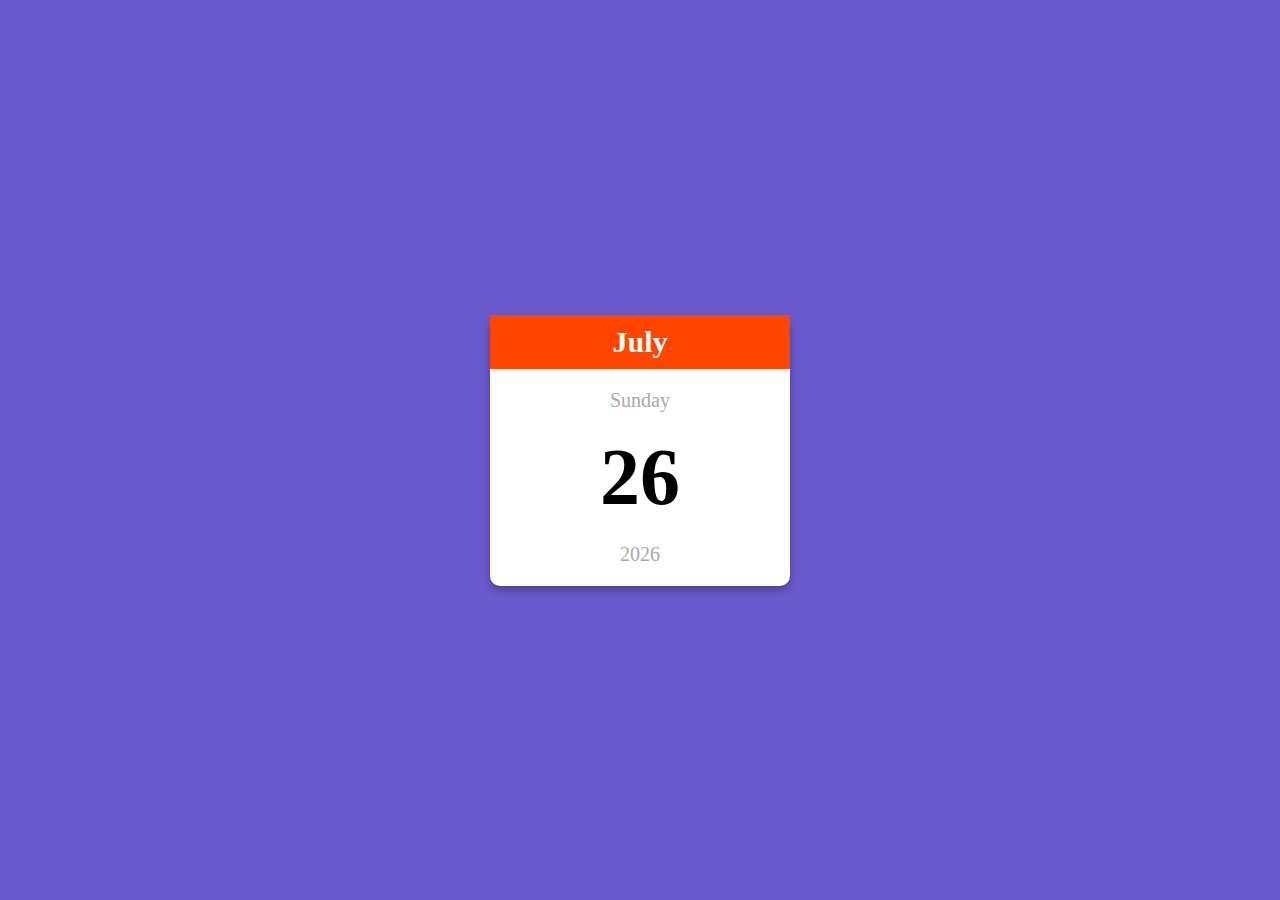
<file: pro3/index.html>
<!DOCTYPE html>
<html lang="en">
<head>
    <meta charset="UTF-8">
    <meta name="viewport" content="width=device-width, initial-scale=1.0">
    <title>mini calender</title>
    <link rel="stylesheet" href="style.css">
</head>
<body>
    <div class="calender-container">
        <p class="month-name" id="month-name">April</p>
        <p class="day-name" id="day-name">Friday</p>
        <p class="day-number" id="day-number">20</p>
        <p class="year" id="year">2025</p>
    </div>
    <script src="index.js"></script>
</body>
</html>
</file>
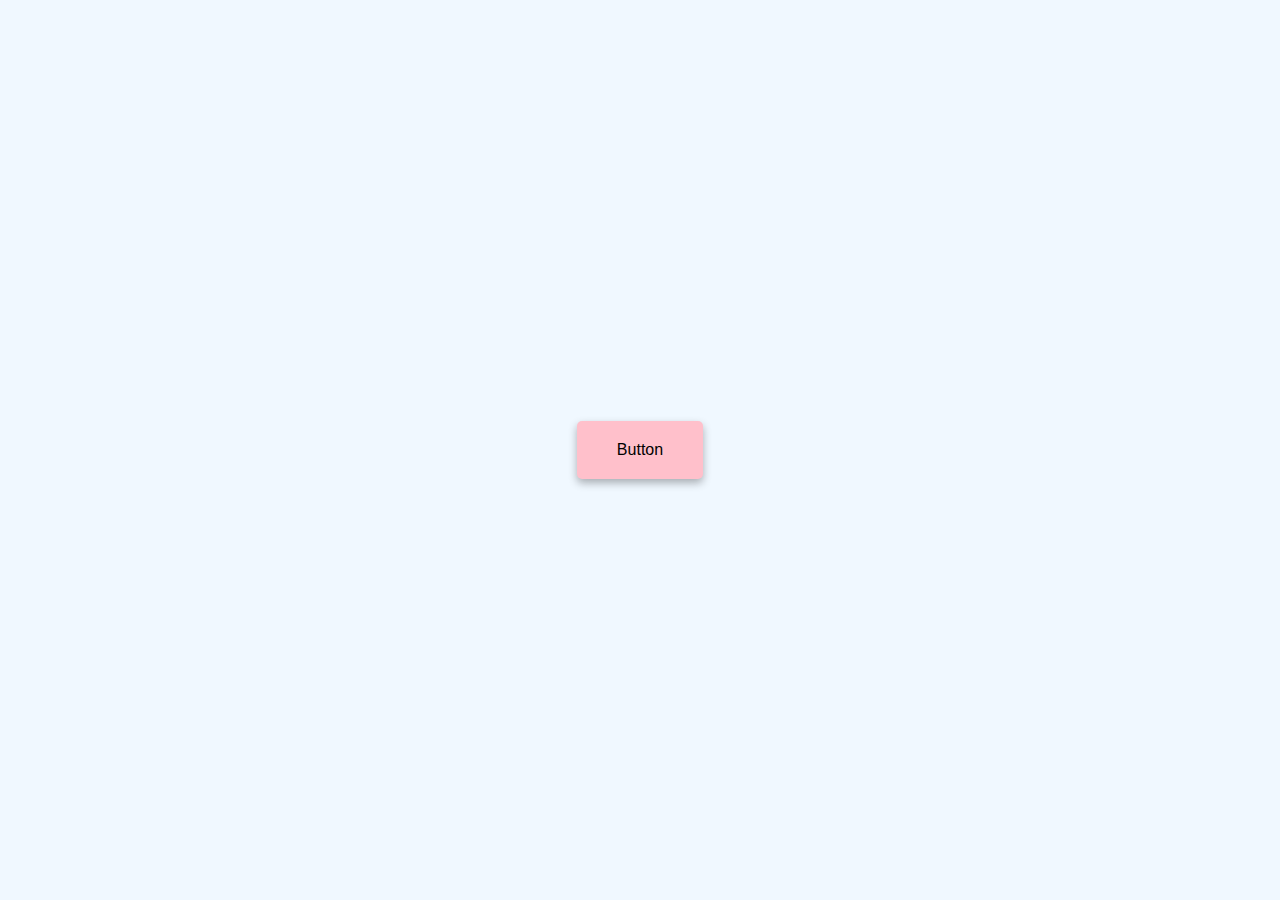
<file: pro4/index.html>
<!DOCTYPE html>
<html lang="en">
<head>
    <meta charset="UTF-8">
    <meta name="viewport" content="width=device-width, initial-scale=1.0">
    <title>button ripple effect</title>
    <link rel="stylesheet" href="style.css">
</head>
<body>
    <a href="#" class="btn"><span>Button</span></a>
    <script src="index.js"></script>
</body>
</html>
</file>
<file: pro3/style.css>
body{
    margin:0;
    display: flex;
    justify-content: center;
    height: 100vh;
    align-items: center;
    font-family: cursive;
    background-color: slateblue;
}
.calender-container{
    background-color: white;
    width: 300px;
    text-align: center;
    border-radius :10px; ;
    box-shadow: 0 4px 8px rgba(0, 0,0, .3);
}
.month-name{
    margin: 0;
    background-color:orangered ;
    color: white;
    padding:10px;
    font-size: 30px;
    font-weight: bold;

}
.day-name{
    font-size: 20px;
    color: darkgray;
}
.day-number{
    font-size: 80px;
    margin:0;
    font-weight: bold;

}
.year{
    margin: 20px 0 ;
    font-size: 20px;
    color: darkgray;
    font-weight: 500;
    
}
</file>
<file: pro4/style.css>
body{
    margin: 0;
    display: flex;
    justify-content: center;
    height: 100vh;
    align-items: center;
    background-color: aliceblue;
    font-family: sans-serif;
}
.btn{
    background-color: pink;
    padding: 20px 40px;
    border-radius: 5px;
    box-shadow: 0 4px 8px rgba(0,0,0, .3);
    text-decoration: none;
    color: black;
    position: relative;
    overflow: hidden;
}
.btn span{
    position: relative;
    z-index:1 ;
}
.btn::before{
    content: "";
    position: absolute;
    background-color: orangered;
    width: 0; 
    height: 0;
    left:var(--xPos);
    top:var(--yPos);
    transform: translate(-50%, -50%);
    border-radius: 50%;
    transition: width 0.5s,height 0.5s;

}
.btn:hover::before{
    width: 300px;
    height: 300px;
}
</file>
